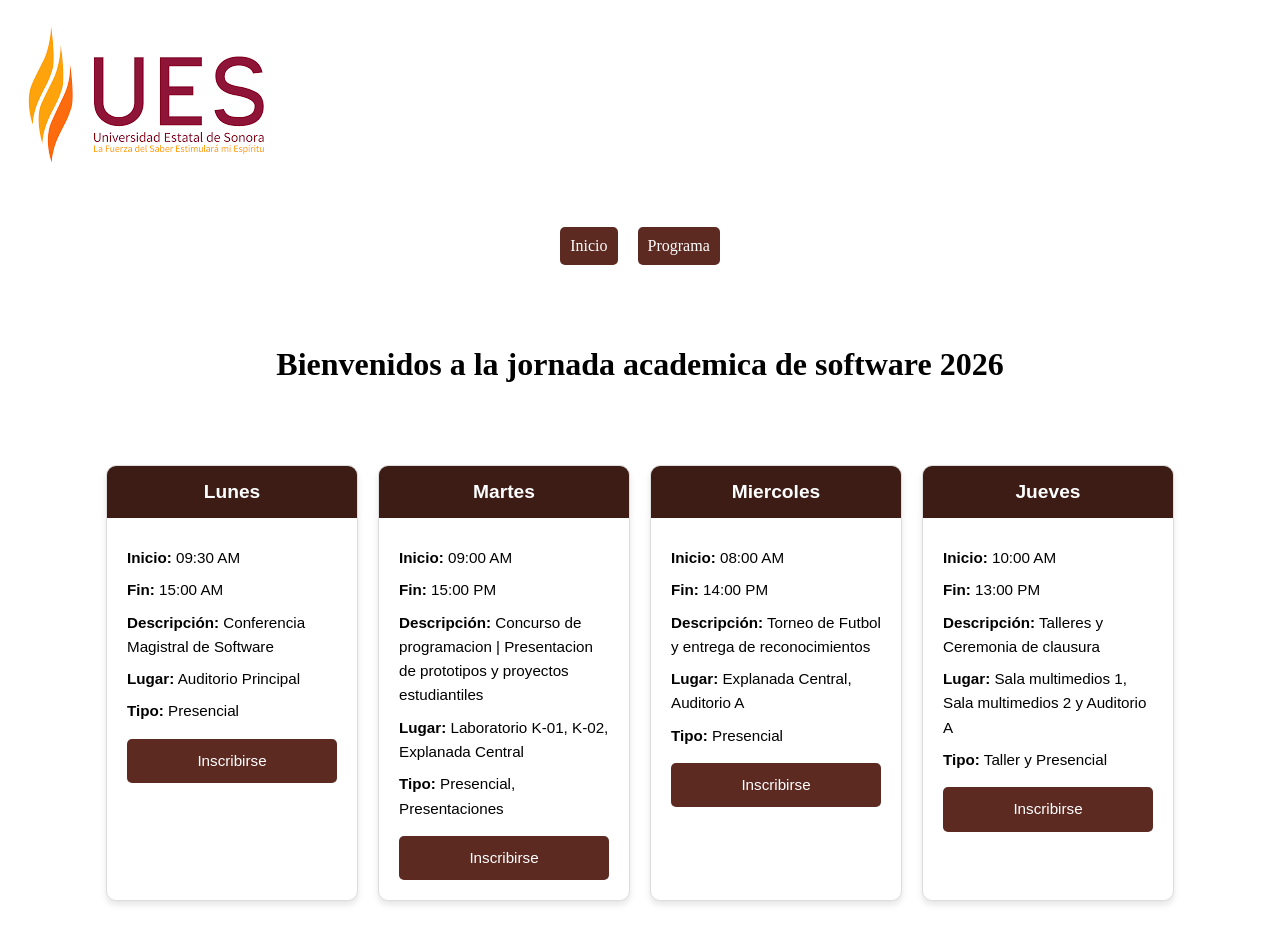
<file: index.html>
<!DOCTYPE html>
<html lang="en">
<head>
    <meta charset="UTF-8">
    <meta name="viewport" content="width=device-width, initial-scale=1.0">
    <title>Jornada-SOT-2026</title>
    <link rel="stylesheet" href="/Styles_index.css">
</head>

<body>
    <nav class="navbar">
        <a href="index.html" class="logo-container">
            <img src="img/logo-ues.png" alt="Logo de la universiadad" class="logo-img"> 
        </a>

                <div class="nav-container">
                    <a href="index.html">Inicio</a>
                    <a href="programa.html">Programa</a>
                </div>
    </nav>
    <div style="padding:40px; text-align: center;">
        <h1>Bienvenidos a la jornada academica de software 2026</h1>
    </div>

    <!--HORARIOS PARA LA SEMANA DE SOFTWARE COMO TIPO CARTA-->
        <div class="agenda-container">
    <div class="dia-card">
        <div class="dia-header">Lunes</div>
        <div class="dia-info">
            <p><strong>Inicio:</strong> 09:30 AM</p>
            <p><strong>Fin:</strong> 15:00 AM</p>
            <p><strong>Descripción:</strong> Conferencia Magistral de Software</p>
            <p><strong>Lugar:</strong> Auditorio Principal</p>
            <p><strong>Tipo:</strong> Presencial</p>
            <a href="programa.html" class="btn-inscripcion">Inscribirse</a>
        </div>
    </div>

    <div class="dia-card">
        <div class="dia-header">Martes</div>
        <div class="dia-info">
            <p><strong>Inicio:</strong> 09:00 AM</p>
            <p><strong>Fin:</strong> 15:00 PM</p>
            <p><strong>Descripción:</strong> Concurso de programacion | Presentacion de prototipos y proyectos estudiantiles</p>
            <p><strong>Lugar:</strong> Laboratorio K-01, K-02, Explanada Central</p>
            <p><strong>Tipo:</strong> Presencial, Presentaciones</p>
            <a href="programa.html" class="btn-inscripcion">Inscribirse</a>
        </div>
    </div>

        <div class="dia-card">
        <div class="dia-header">Miercoles</div>
        <div class="dia-info">
            <p><strong>Inicio:</strong> 08:00 AM</p>
            <p><strong>Fin:</strong> 14:00 PM</p>
            <p><strong>Descripción:</strong> Torneo de Futbol y entrega de reconocimientos</p>
            <p><strong>Lugar:</strong> Explanada Central, Auditorio A</p>
            <p><strong>Tipo:</strong> Presencial</p>
            <a href="programa.html" class="btn-inscripcion">Inscribirse</a>
        </div>
    </div>

        <div class="dia-card">
        <div class="dia-header">Jueves</div>
        <div class="dia-info">
            <p><strong>Inicio:</strong> 10:00 AM</p>
            <p><strong>Fin:</strong> 13:00 PM</p>
            <p><strong>Descripción:</strong> Talleres y Ceremonia de clausura</p>
            <p><strong>Lugar:</strong> Sala multimedios 1, Sala multimedios 2 y Auditorio A</p>
            <p><strong>Tipo:</strong> Taller y Presencial</p>
            <a href="programa.html" class="btn-inscripcion">Inscribirse</a>
        </div>
    </div>
    </div>
    <!--FIN DE LOS HORARIOS PARA LA SEMANA-->

</body>

</html>
</file>
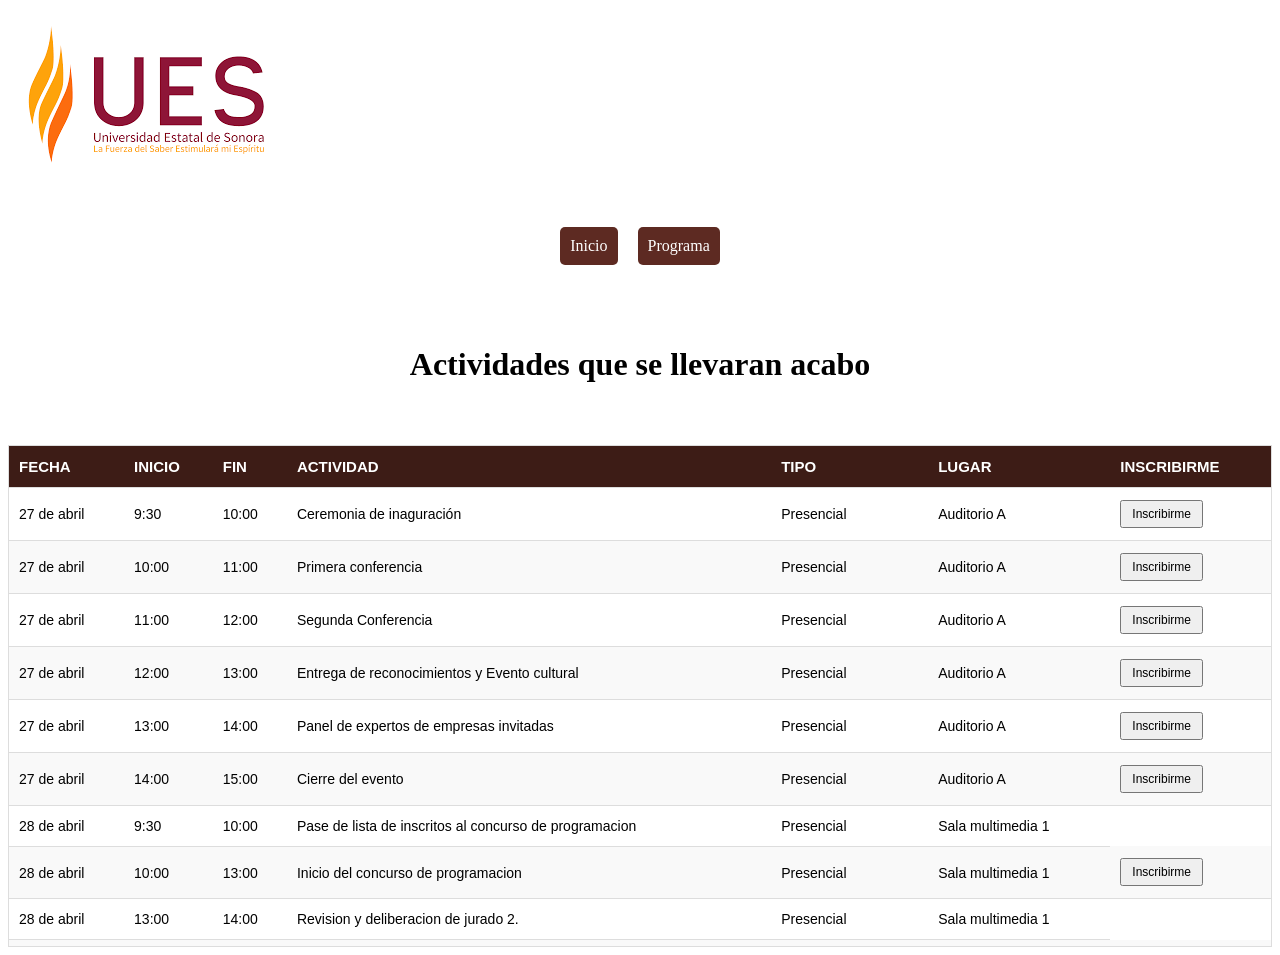
<file: programa.html>
<!DOCTYPE html>
<html lang="en">
<head>
    <meta charset="UTF-8">
    <meta name="viewport" content="width=device-width, initial-scale=1.0">
    <title>Programa</title>
    <link rel="stylesheet" href="/styles_programa.css">
</head>

<body>
        <nav class="navbar">
        <a href="index.html" class="logo-container">
            <img src="img/logo-ues.png" alt="Logo de la universiadad" class="logo-img">
        </a>
        <div class="nav-container">
            <a href="index.html">Inicio</a>
            <a href="programa.html">Programa</a>
        </div>
    </nav>

    <div style="padding: 40px; text-align: center;">
        <h1>Actividades que se llevaran acabo</h1>
    </div>

    <div class="table-container">
    <table>
        <thead>
            <tr>
                <th>Fecha</th>
                <th>Inicio</th>
                <th>Fin</th>
                <th>Actividad</th>
                <th>Tipo</th>
                <th>Lugar</th>
                <th>Inscribirme</th>
            </tr>
        </thead>

            <tbody>
                <tr>
                    <td>27 de abril</td>
                    <td>9:30</td>
                    <td>10:00</td>
                    <td>Ceremonia de inaguración</td>
                    <td>Presencial</td>
                    <td>Auditorio A</td>
                    <td><button onclick="abrirModal()">Inscribirme</button></td>
                </tr>

                <tr>
                    <td>27 de abril</td>
                    <td>10:00</td>
                    <td>11:00</td>
                    <td>Primera conferencia</td>
                    <td>Presencial</td>
                    <td>Auditorio A</td>
                    <td><button onclick="abrirModal()">Inscribirme</button></td>
                </tr>

                <tr>
                    <td>27 de abril</td>
                    <td>11:00</td>
                    <td>12:00</td>
                    <td>Segunda Conferencia</td>
                    <td>Presencial</td>
                    <td>Auditorio A</td>
                    <td><button onclick="abrirModal()">Inscribirme</button></td>
                </tr>

                <tr>
                    <td>27 de abril</td>
                    <td>12:00</td>
                    <td>13:00</td>
                    <td>Entrega de reconocimientos y Evento cultural</td>
                    <td>Presencial</td>
                    <td>Auditorio A</td>
                    <td><button onclick="abrirModal()">Inscribirme</button></td>
                </tr>

                <tr>
                    <td>27 de abril</td>
                    <td>13:00</td>
                    <td>14:00</td>
                    <td>Panel de expertos de empresas invitadas</td>
                    <td>Presencial</td>
                    <td>Auditorio A</td>
                    <td><button onclick="abrirModal()">Inscribirme</button></td>
                </tr>

                <tr>
                    <td>27 de abril</td>
                    <td>14:00</td>
                    <td>15:00</td>
                    <td>Cierre del evento</td>
                    <td>Presencial</td>
                    <td>Auditorio A</td>
                    <td><button onclick="abrirModal()">Inscribirme</button></td>
                </tr>

                    <!--Incio para el segundo dia-->
                <tr>
                    <td>28 de abril</td>
                    <td>9:30</td>
                    <td>10:00</td>
                    <td>Pase de lista de inscritos al concurso de programacion</td>
                    <td>Presencial</td>
                    <td>Sala multimedia 1</td>
                </tr>

                <tr>
                    <td>28 de abril</td>
                    <td>10:00</td>
                    <td>13:00</td>
                    <td>Inicio del concurso de programacion</td>
                    <td>Presencial</td>
                    <td>Sala multimedia 1</td>
                    <td><button onclick="abrirModal()">Inscribirme</button></td>
                </tr>

                <tr>
                    <td>28 de abril</td>
                    <td>13:00</td>
                    <td>14:00</td>
                    <td>Revision y deliberacion de jurado 2.</td>
                    <td>Presencial</td>
                    <td>Sala multimedia 1</td>
                </tr>

                <tr>
                    <td>28 de abril</td>
                    <td>10:00</td>
                    <td>14:00</td>
                    <td>Presentacion de prototipos y 
                        proyectos estudiantiles</td>
                    <td>Presentaciones</td>
                    <td>Explanada Central</td>
                    <td><button onclick="abrirModal()">Inscribirme</button></td>
                </tr>

                <!--Inicio para el tercer dia-->
                <tr>
                    <td>29 de abril</td>
                    <td>8:00</td>
                    <td>9:00</td>
                    <td>Inicio de Torneo de Futbol</td>
                    <td>Presencial</td>
                    <td>Explanada Central</td>
                </tr>

                <tr>
                    <td>29 de abril</td>
                    <td>9:00</td>
                    <td>13:00</td>
                    <td>Torneo de Futbol</td>
                    <td>Presencial</td>
                    <td>Explanada Central</td>
                    <td><button onclick="abrirModal()">Inscribirme</button></td>
                </tr>

                <tr>
                    <td>29 de abril</td>
                    <td>13:00</td>
                    <td>14:00</td>
                    <td>Entrega de reconocimientos</td>
                    <td>Presencial</td>
                    <td>Auditorio A</td>
                    <td><button onclick="abrirModal()">Inscribirme</button></td>
                </tr>

                <!--Inicio para el Cuarto dia-->
                <tr>
                    <td>30 de abril</td>
                    <td>10:00</td>
                    <td>12:00</td>
                    <td>Taller de cocina</td>
                    <td>Presencial</td>
                    <td>Auditorio A</td>
                    <td><button onclick="abrirModal()">Inscribirme</button></td>
                </tr>

                <tr>
                    <td>30 de abril</td>
                    <td>10:00</td>
                    <td>12:00</td>
                    <td>Taller de Programacion</td>
                    <td>Virtual</td>
                    <td>Sala Multimedia 1</td>
                    <td><button onclick="abrirModal()">Inscribirme</button></td>
                </tr>

                <tr>
                    <td>30 de abril</td>
                    <td>10:00</td>
                    <td>12:00</td>
                    <td>Taller de AWS</td>
                    <td>Virtual</td>
                    <td>Sala Multimedia 2</td>
                    <td><button onclick="abrirModal()">Inscribirme</button></td>
                </tr>

                <tr>
                    <td>30 de abril</td>
                    <td>10:00</td>
                    <td>12:00</td>
                    <td>Programacion Experta</td>
                    <td>Virtual</td>
                    <td>Sala Multimedia 1</td>
                    <td><button onclick="abrirModal()">Inscribirme</button></td>
                </tr>

                <tr>
                    <td>30 de abril</td>
                    <td>10:00</td>
                    <td>12:00</td>
                    <td>Taller de GITHUB</td>
                    <td>Virtual</td>
                    <td>Sala Multimedia 2</td>
                    <td><button onclick="abrirModal()">Inscribirme</button></td>
                </tr>

                <tr>
                    <td>30 de abril</td>
                    <td>12:00</td>
                    <td>13:00</td>
                    <td>Ceremonia de clausura</td>
                    <td>Presencial</td>
                    <td>Auditorio A</td>
                    <td><button onclick="abrirModal()">Inscribirme</button></td>
                </tr>

            </tbody>
    </table>
    </div>

    <dialog id="modalInscripcion">
    <h2>Formulario de Inscripción</h2>
    <form method="dialog" id="formRegistro">
        <label>Nombre completo:</label><br>
        <input type="text" name="nombre" required><br><br>

        <label>Correo institucional UES:</label><br>
        <input type="email" 
               name="correo" 
               placeholder="12345678@ues.mx"
               pattern="^(\d{8}|\d{11})@ues\.mx$" 
               title="El correo debe tener 8 o 11 dígitos seguidos de @ues.mx"
               required><br><br>

        <label>Tipo de asistencia (ISW):</label><br>
        <select name="tipo_asistencia" required>
            <option value="">Seleccione una opción</option>
            <option value="alumno">Alumno (Ing. en Software)</option>
            <option value="docente">Docente (Ing. en Software)</option>
        </select><br><br>

        <label>Evento principal:</label><br>
        <input type="radio" name="evento" value="conferencia" required> Conferencia
        <input type="radio" name="evento" value="taller" required> Taller<br><br>

        <label>Comentarios (opcional):</label><br>
        <textarea name="comentarios" rows="3"></textarea><br><br>

        <button type="submit" id="btnEnviar">Enviar Registro</button>
        <button type="button" onclick="window.modalInscripcion.close()">Cancelar</button>
    </form>
</dialog>
</body>
</html>

<script>
    const modal = document.getElementById('modalInscripcion');
    const form = document.getElementById('formRegistro');

function abrirModal() {
    modal.showModal(); // Abre el modal de forma nativa
}

// Validación y envío
form.addEventListener('submit', (e) => {
    // Si el formulario pasa la validación nativa (required, pattern)
    alert("¡Inscripción exitosa!");
    form.reset();
});
</script>
</file>
<file: Styles_index.css>
.nav-container {
    display: flex;
    justify-content: center;
    gap: 20px;
    margin: 20px 0;
}

.nav-container a{
    display: block;
    background-color: #5D2A22;
    color: white;
    text-align: center;
    padding: 10px;
    margin-top: 15px;
    text-decoration: none;
    border-radius: 5px;
    transition: 0.3s;
}

.nav-container a{
    background-color: #5D2A22;
}

.agenda-container {
    display: flex;
    flex-wrap: wrap;
    justify-content: center;
    gap: 20px;
    padding: 20px;
    font-family: Arial, sans-serif;
}

.dia-card {
    border: 1px solid #ddd;
    border-radius: 10px;
    width: 250px;
    overflow: hidden;
    box-shadow: 0 4px 6px rgba(0,0,0,0.1);
    background-color: #fff;
}

.dia-header {
    background-color: #3D1C16;
    color: white;
    padding: 15px;
    text-align: center;
    font-weight: bold;
    font-size: 1.2rem;
}

.dia-info {
    padding: 20px;
    font-size: 0.95rem;
    line-height: 1.6;
}

.dia-info p {
    margin: 8px 0;
}

.btn-inscripcion {
    display: block;
    background-color: #5D2A22;
    color: white;
    text-align: center;
    padding: 10px;
    margin-top: 15px;
    text-decoration: none;
    border-radius: 5px;
    transition: 0.3s;
}

.btn-inscripcion:hover {
    background-color: #3D1C16;
}
</file>
<file: styles_programa.css>
.nav-container {
    display: flex;
    justify-content: center;
    gap: 20px;
    margin: 20px 0;
}

.nav-container a{
    display: block;
    background-color: #5D2A22;
    color: white;
    text-align: center;
    padding: 10px;
    margin-top: 15px;
    text-decoration: none;
    border-radius: 5px;
    transition: 0.3s;
}

.nav-container a{
    background-color: #5D2A22;
}


.table-container {
    max-height: 500px;
    overflow-y: auto;
    overflow-x: auto;
    border: 1px solid #ddd;
}

/* Estilos para la tabla */
table {
    width: 100%;
    border-collapse: collapse;
    font-family: 'Segoe UI', Arial, sans-serif;
    font-size: 14px;
    min-width: 800px;
}

tabla button{
    padding: 8px 12px;
    background-color: #5D2A22;
    color: white;
    border: none;
    border-radius: 4px;
    white-space: nowrap;
}

th, td {
    padding: 12px 10px;
    text-align: left;
    border-bottom: 1px solid #ddd;
}

th {
    background-color: #3D1C16;
    color: white;
    font-size: 15px;
    text-transform: uppercase;
}

tr:nth-child(even) {
    background-color: #f9f9f9;
}

tr:hover {
    background-color: #f1f1f1;
}

table .btn-inscripcion, table button {
    padding: 5px 10px;
    font-size: 12px;
    cursor: pointer;
}
</file>
